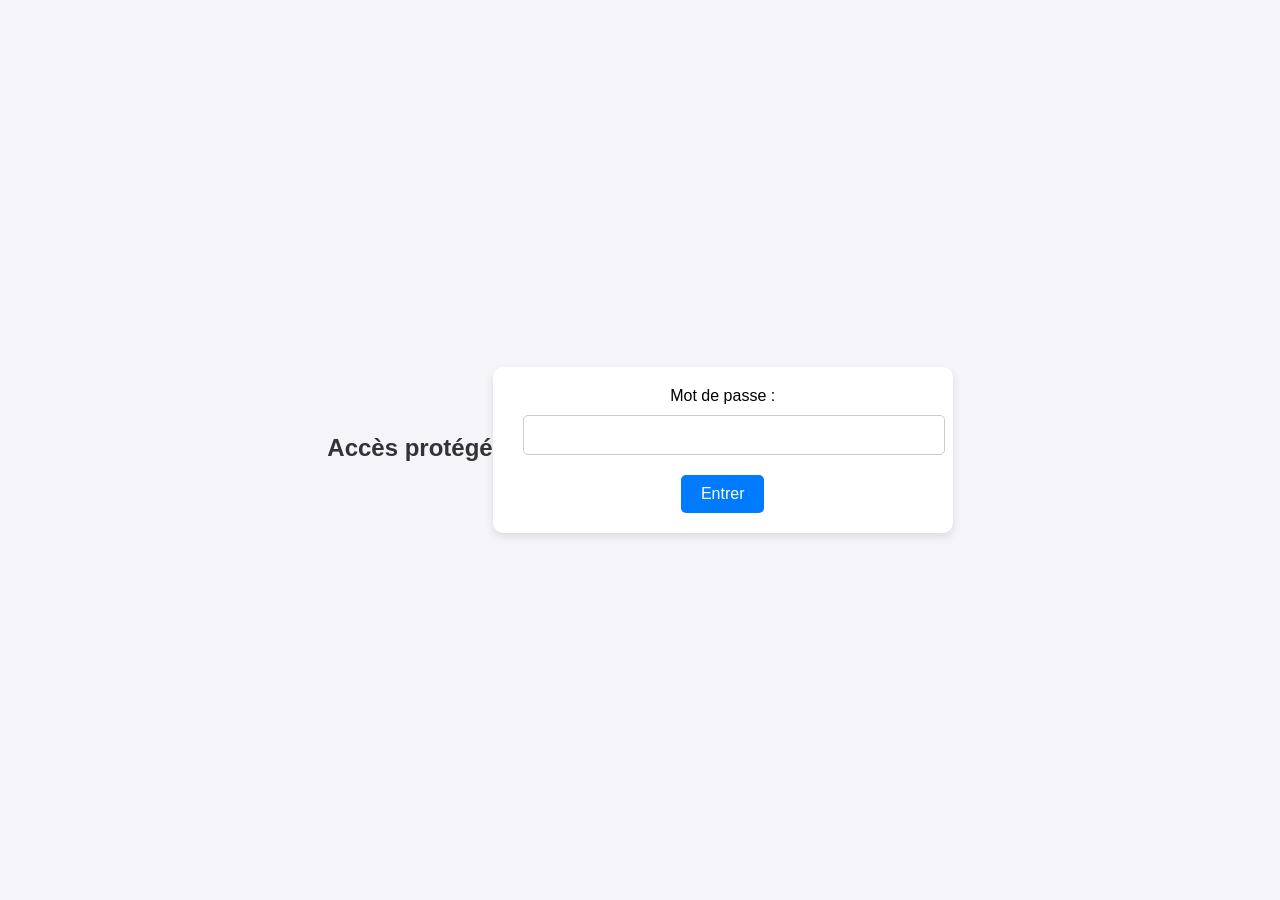
<file: index.html>
<!DOCTYPE html>
<html lang="en">
<head>
    <meta charset="UTF-8">
    <meta name="viewport" content="width=device-width, initial-scale=1.0">
    <title>Moroccan Handicrafts</title>
    <link rel="stylesheet" href="style.css">
    <script>
        // Vérification de l'authentification
        if (sessionStorage.getItem("authenticated") !== "true") {
            // Redirection vers la page de login si non authentifié
            window.location.href = "login.html";
        }
    </script>


</head>
<body>

   <!-- Header with fade-in animation -->
<header class="header">
    <h1>Welcome to Moroccan Handicrafts</h1>
    <p>Discover Moroccan craftsmanship through unique creations.</p>
    
    <!-- Bouton Explore -->
    <div class="button-container">
        <a href="#products" class="btn">Explore Our Products</a>
    </div>
    
    <!-- Slogan -->
    <div id="slogan" class="slogan-container">
        <h2 class="slogan-text">"From Moroccan hands to your home."</h2>
    </div>
</header>



    <!-- Dynamic carousel -->
    <section class="carousel">
        <div class="carousel-container">
            <div class="carousel-item">
                <img src="photos/tapis.jpg" alt="Berber Rug">
                <div class="carousel-caption">
                    <h2>Berber Rugs</h2>
                    <p>Add a traditional touch to your interior.</p>
                </div>
            </div>
            <div class="carousel-item">
                <img src="photos/bijoux.jpg" alt="Silver Jewelry">
                <div class="carousel-caption">
                    <h2>Silver Jewelry</h2>
                    <p>Finely crafted silver creations by local artisans.</p>
                </div>
            </div>
            <div class="carousel-item">
                <img src="photos/pol.jpg" alt="Artisanal Pottery">
                <div class="carousel-caption">
                    <h2>Artisanal Pottery</h2>
                    <p>Decorative pottery, handmade for a unique look.</p>
                </div>
            </div>
        </div>
    </section>
  
    <!-- Products Section with animation -->
    <section id="products" class="featured-products">
        <h2 class="section-title">Our Products</h2>
        <div class="product-links">
            <div class="product-link">
                <a href="tapis.html">
                    <img src="photos/tapis.jpg" alt="Rugs">
                    <h3>Berber Rugs</h3>
                </a>
            </div>
            <div class="product-link">
                <a href="bijoux.html">
                    <img src="photos/bijoux.jpg" alt="Jewelry">
                    <h3>Silver Jewelry</h3>
                </a>
            </div>
            <div class="product-link">
                <a href="poterie.html">
                    <img src="photos/pol.jpg" alt="Pottery">
                    <h3>Artisanal Pottery</h3>
                </a>
            </div>
        </div>
    </section>

    
    <script src="script.js" defer></script>
<!-- Footer -->
    <footer>
        <p>© 2024 Moroccan Handicrafts. All rights reserved.</p>
    </footer>
</body>
</html>
</file>
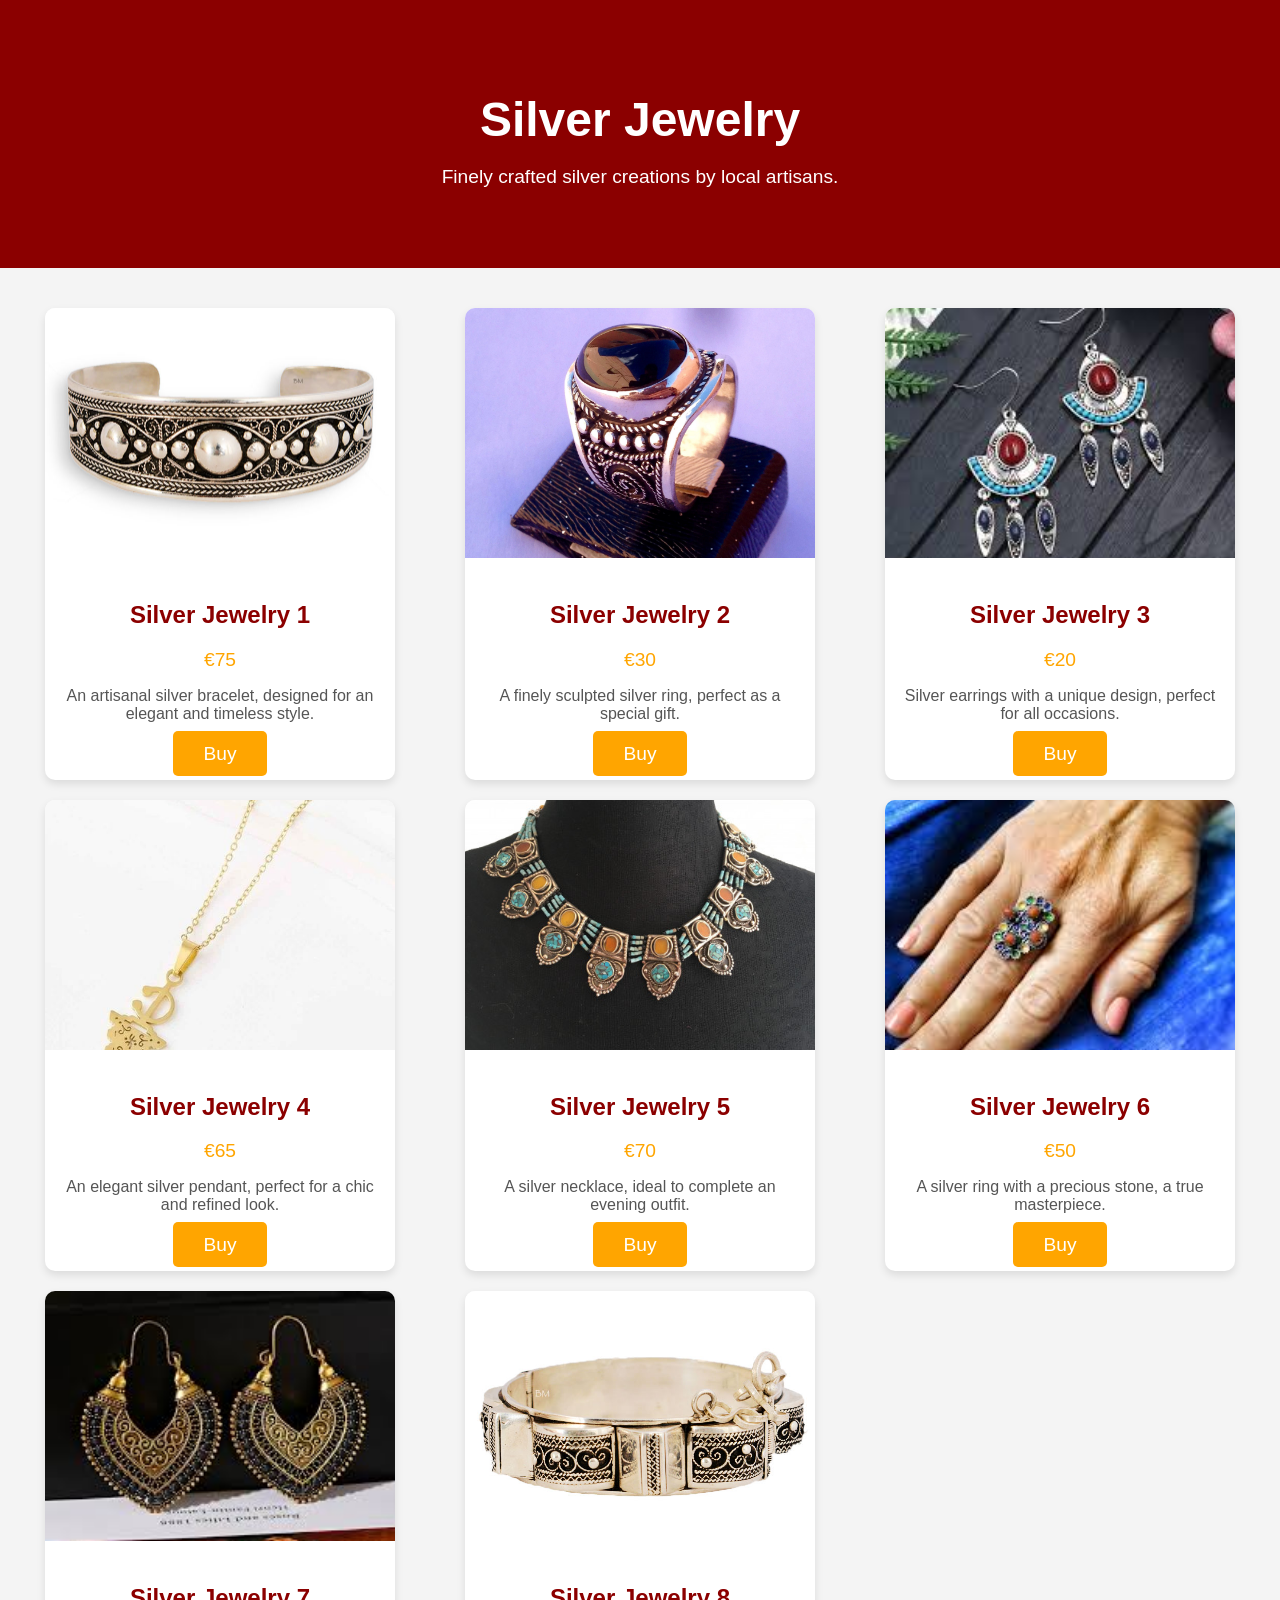
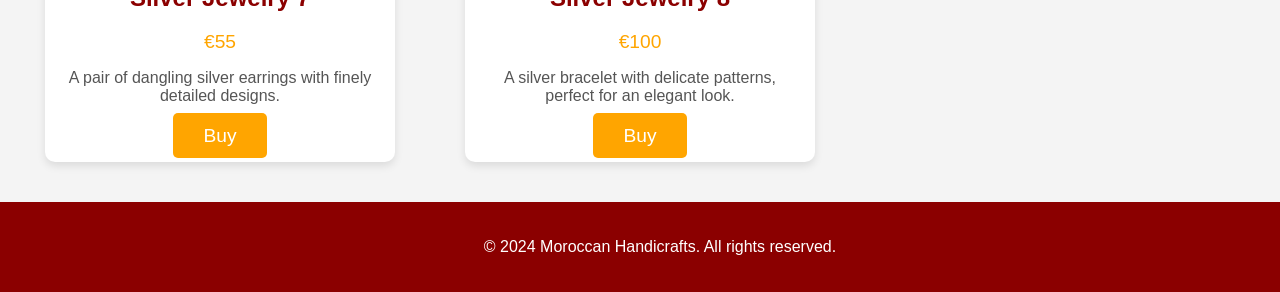
<file: bijoux.html>
<!DOCTYPE html>
<html lang="en">
<head>
    <meta charset="UTF-8">
    <meta name="viewport" content="width=device-width, initial-scale=1.0">
    <title>Silver Jewelry - Moroccan Handicrafts</title>
    <link rel="stylesheet" href="style1.css">
</head>
<body>

    <!-- Header -->
    <header class="header">
        <h1>Silver Jewelry</h1>
        <p>Finely crafted silver creations by local artisans.</p>
    </header>

    <!-- Products Section -->
    <section class="product-list">
        <!-- Jewelry 1 -->
        <div class="product-card">
            <img src="photos/b1.jpg" alt="Silver Jewelry 1">
            <div class="product-details">
                <h3>Silver Jewelry 1</h3>
                <p class="price">€75</p>
                <p class="description">An artisanal silver bracelet, designed for an elegant and timeless style.</p>
                <a href="payement.html" class="btn">Buy</a>
            </div>
        </div>

        <!-- Jewelry 2 -->
        <div class="product-card">
            <img src="photos/b2.jpg" alt="Silver Jewelry 2">
            <div class="product-details">
                <h3>Silver Jewelry 2</h3>
                <p class="price">€30</p>
                <p class="description">A finely sculpted silver ring, perfect as a special gift.</p>
                <a href="payement.html" class="btn">Buy</a>
            </div>
        </div>

        <!-- Jewelry 3 -->
        <div class="product-card">
            <img src="photos/b3.jpg" alt="Silver Jewelry 3">
            <div class="product-details">
                <h3>Silver Jewelry 3</h3>
                <p class="price">€20</p>
                <p class="description">Silver earrings with a unique design, perfect for all occasions.</p>
                <a href="payement.html" class="btn">Buy</a>
            </div>
        </div>

        <!-- Jewelry 4 -->
        <div class="product-card">
            <img src="photos/b4.jpg" alt="Silver Jewelry 4">
            <div class="product-details">
                <h3>Silver Jewelry 4</h3>
                <p class="price">€65</p>
                <p class="description">An elegant silver pendant, perfect for a chic and refined look.</p>
                <a href="payement.html" class="btn">Buy</a>
            </div>
        </div>

        <!-- Jewelry 5 -->
        <div class="product-card">
            <img src="photos/b5.jpg" alt="Silver Jewelry 5">
            <div class="product-details">
                <h3>Silver Jewelry 5</h3>
                <p class="price">€70</p>
                <p class="description">A silver necklace, ideal to complete an evening outfit.</p>
                <a href="payement.html" class="btn">Buy</a>
            </div>
        </div>

        <!-- Jewelry 6 -->
        <div class="product-card">
            <img src="photos/b6.jpg" alt="Silver Jewelry 6">
            <div class="product-details">
                <h3>Silver Jewelry 6</h3>
                <p class="price">€50</p>
                <p class="description">A silver ring with a precious stone, a true masterpiece.</p>
                <a href="payement.html" class="btn">Buy</a>
            </div>
        </div>

        <!-- Jewelry 7 -->
        <div class="product-card">
            <img src="photos/b7.jpg" alt="Silver Jewelry 7">
            <div class="product-details">
                <h3>Silver Jewelry 7</h3>
                <p class="price">€55</p>
                <p class="description">A pair of dangling silver earrings with finely detailed designs.</p>
                <a href="payement.html" class="btn">Buy</a>
            </div>
        </div>

        <!-- Jewelry 8 -->
        <div class="product-card">
            <img src="photos/b8.jpg" alt="Silver Jewelry 8">
            <div class="product-details">
                <h3>Silver Jewelry 8</h3>
                <p class="price">€100</p>
                <p class="description">A silver bracelet with delicate patterns, perfect for an elegant look.</p>
                <a href="payement.html" class="btn">Buy</a>
            </div>
        </div>

    </section>

    <!-- Footer -->
    <footer>
        <p>© 2024 Moroccan Handicrafts. All rights reserved.</p>
    </footer>

</body>
</html>
</file>
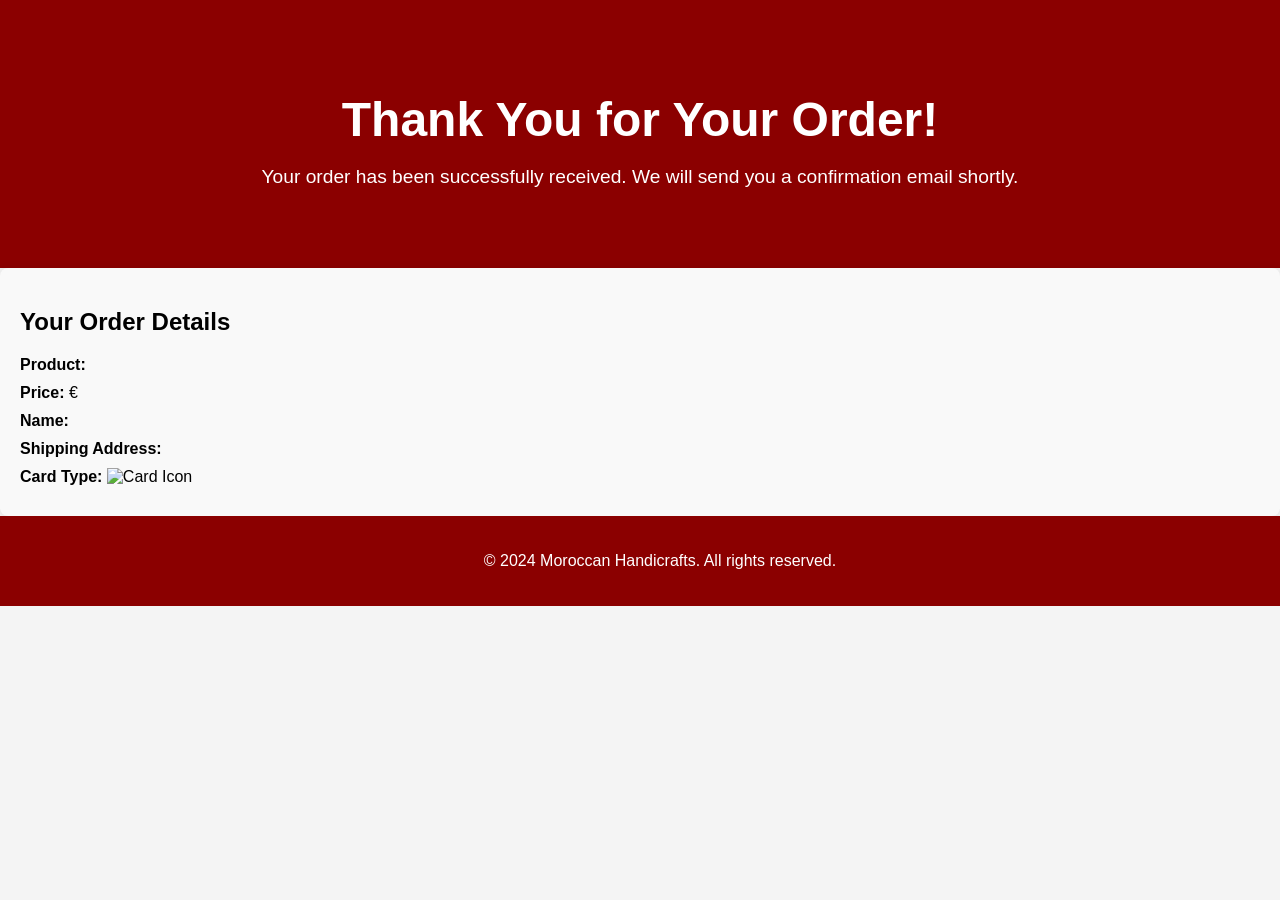
<file: confirmation.html>
<!DOCTYPE html>
<html lang="en">
<head>
    <meta charset="UTF-8">
    <meta name="viewport" content="width=device-width, initial-scale=1.0">
    <title>Order Confirmation - Moroccan Handicrafts</title>
    <link rel="stylesheet" href="style1.css">
</head>
<body>

    <!-- Header -->
    <header class="header">
        <h1>Thank You for Your Order!</h1>
        <p>Your order has been successfully received. We will send you a confirmation email shortly.</p>
    </header>

    <!-- Order Details -->
    <section class="order-details">
        <h2>Your Order Details</h2>
        <p><strong>Product:</strong> <span id="productName"></span></p>
        <p><strong>Price:</strong> <span id="productPrice"></span> €</p>
        <p><strong>Name:</strong> <span id="fullName"></span></p>
        <p><strong>Shipping Address:</strong> <span id="address"></span></p>
        <p><strong>Card Type:</strong> <span id="cardType"></span> <img id="cardTypeImg" class="card-icon" alt="Card Icon"></p>
    </section>

    <!-- Footer -->
    <footer>
        <p>© 2024 Moroccan Handicrafts. All rights reserved.</p>
    </footer>

    <script>
        // Retrieve the stored information from sessionStorage
        const productName = sessionStorage.getItem('productName');
        const productPrice = sessionStorage.getItem('productPrice');
        const fullName = sessionStorage.getItem('fullName');
        const address = sessionStorage.getItem('address');
        const cardType = sessionStorage.getItem('cardType');

        // Check if the data is available
        if (!productName || !productPrice || !fullName || !address || !cardType) {
            console.error("Some data is missing in sessionStorage.");
            alert("Missing data, please verify your information.");
        }

        // Display the information on the page
        document.getElementById("productName").textContent = productName;
        document.getElementById("productPrice").textContent = productPrice;
        document.getElementById("fullName").textContent = fullName;
        document.getElementById("address").textContent = address;
        document.getElementById("cardType").textContent = cardType;

        // Display the card icon based on the selected card type
        const cardIcon = document.getElementById("cardTypeImg");
        if (cardType === "Visa") {
            cardIcon.src = "photos/visa.png";
        } else if (cardType === "MasterCard") {
            cardIcon.src = "photos/master.png";
        } else if (cardType === "American Express") {
            cardIcon.src = "photos/amer.png";
        } else if (cardType === "Discover") {
            cardIcon.src = "photos/discover.png";
        }

        // Optional: Clear the sessionStorage data after displaying
        sessionStorage.clear();
    </script>

</body>
</html>
</file>
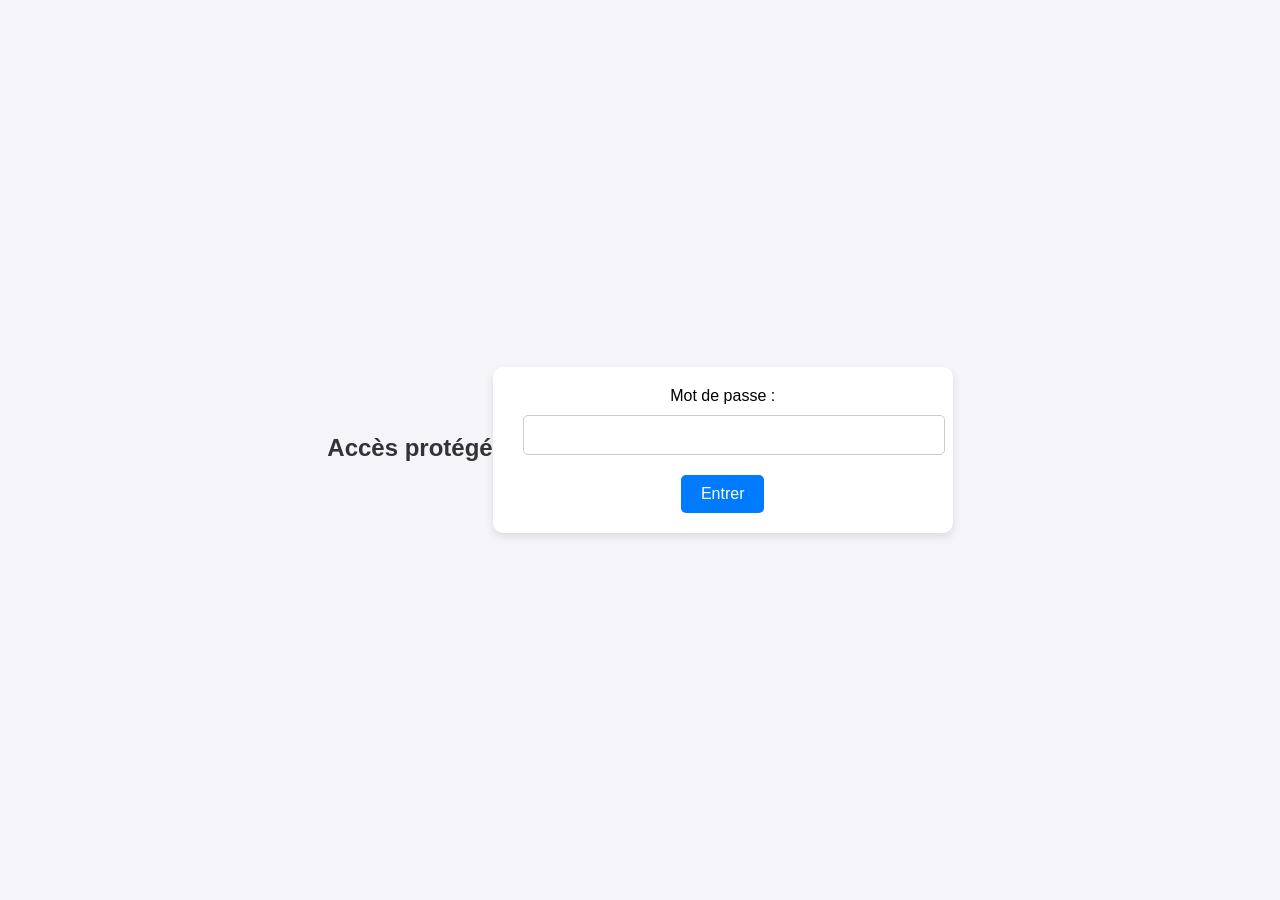
<file: login.html>
<!DOCTYPE html>
<html lang="en">
<head>
    <meta charset="UTF-8">
    <meta name="viewport" content="width=device-width, initial-scale=1.0">
    <title>Login</title>
    <link rel="stylesheet" href="login.css"> <!-- Lien vers le fichier CSS -->
    <script>
        function checkPassword(event) {
            event.preventDefault();
            const password = document.getElementById("password").value;

            // Vérifier le mot de passe correct
            if (password === "DroitPub2024") {
                sessionStorage.setItem("authenticated", "true"); // Session valable uniquement jusqu'à la fermeture du navigateur
                window.location.href = "index.html"; // Redirige vers la page principale
            } else {
                alert("Mot de passe incorrect. Réessayez !");
                document.getElementById("password").value = ""; // Effacer le champ de mot de passe
            }
        }
    </script>
</head>
<body>
    <h1>Accès protégé</h1>
    <form onsubmit="checkPassword(event)">
        <label for="password">Mot de passe :</label>
        <input type="password" id="password" required>
        <button type="submit">Entrer</button>
    </form>
</body>
</html>
</file>
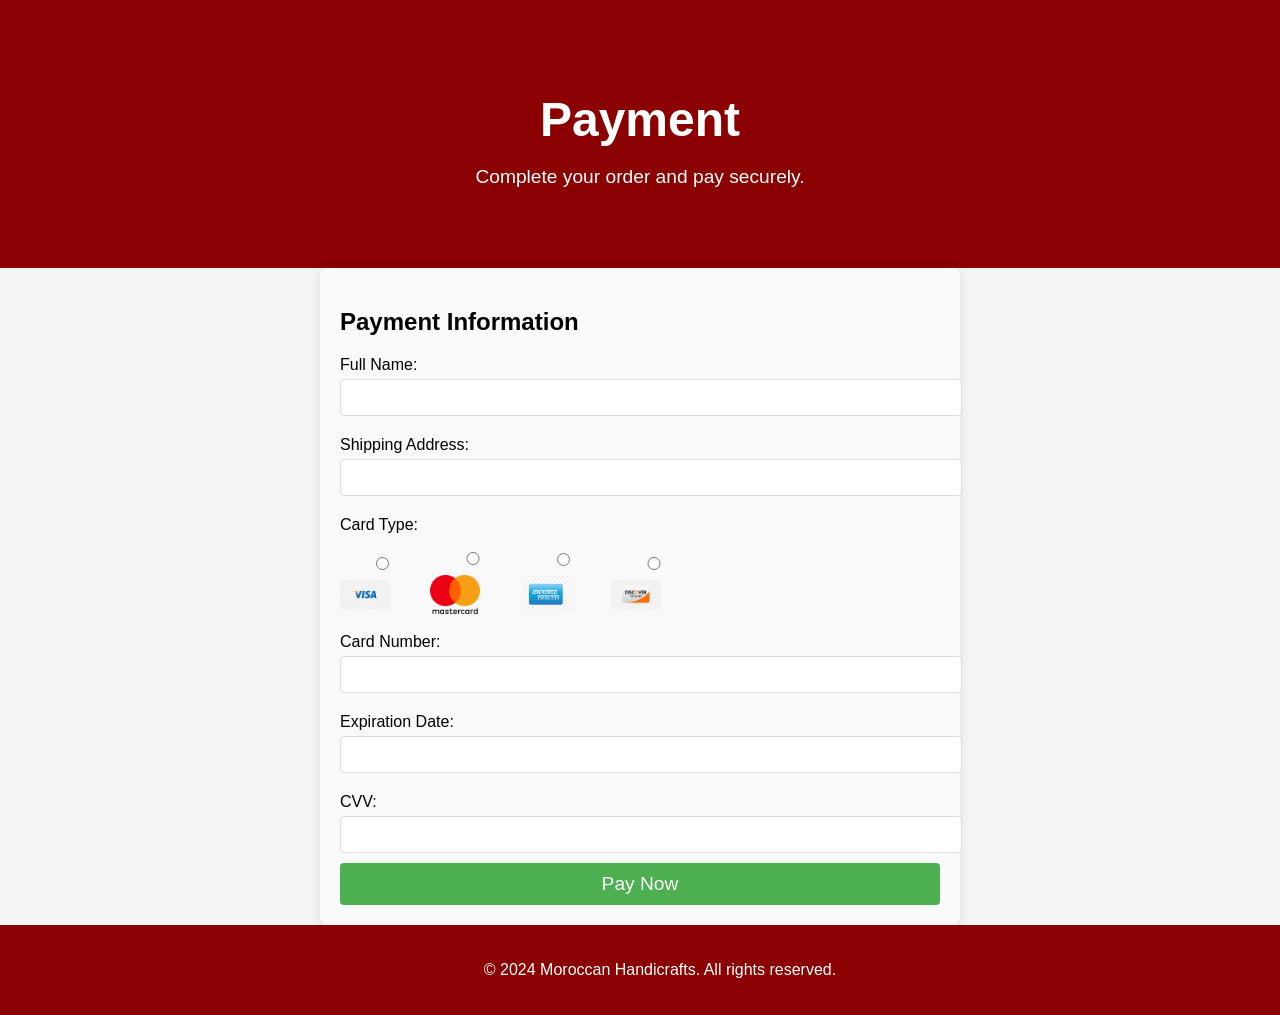
<file: payement.html>
<!DOCTYPE html>
<html lang="en">
<head>
    <meta charset="UTF-8">
    <meta name="viewport" content="width=device-width, initial-scale=1.0">
    <title>Payment - Moroccan Handicrafts</title>
    <link rel="stylesheet" href="style1.css">
</head>
<body>

    <!-- Header -->
    <header class="header">
        <h1>Payment</h1>
        <p>Complete your order and pay securely.</p>
    </header>

    <!-- Payment Form -->
    <section class="payment-form">
        <h2>Payment Information</h2>
        <form id="payment-form" onsubmit="storeOrderDetails(event)">
            <label for="fullName">Full Name:</label>
            <input type="text" id="fullName" name="fullName" required>

            <label for="address">Shipping Address:</label>
            <input type="text" id="address" name="address" required>

            <label for="cardType">Card Type:</label>
            <div class="card-type">
                <label for="visa">
                    <input type="radio" id="visa" name="cardType" value="Visa" required>
                    <img src="photos/visa.png" alt="Visa" class="card-icon">
                </label>
                <label for="mastercard">
                    <input type="radio" id="mastercard" name="cardType" value="MasterCard" required>
                    <img src="photos/master.png" alt="MasterCard" class="card-icon">
                </label>
                <label for="amex">
                    <input type="radio" id="amex" name="cardType" value="American Express" required>
                    <img src="photos/amer.png" alt="American Express" class="card-icon">
                </label>
                <label for="discover">
                    <input type="radio" id="discover" name="cardType" value="Discover" required>
                    <img src="photos/discover.png" alt="Discover" class="card-icon">
                </label>
            </div>

            <label for="cardNumber">Card Number:</label>
            <input type="text" id="cardNumber" name="cardNumber" required>

            <label for="expiryDate">Expiration Date:</label>
            <input type="text" id="expiryDate" name="expiryDate" required>

            <label for="cvv">CVV:</label>
            <input type="text" id="cvv" name="cvv" required>

            <button type="submit" class="btn">Pay Now</button>
        </form>
    </section>

    <!-- Footer -->
    <footer>
        <p>© 2024 Moroccan Handicrafts. All rights reserved.</p>
    </footer>

<script>
    // Function to store order details in sessionStorage
    function storeOrderDetails(event) {
        event.preventDefault(); // Prevent the form from submitting by default
        
        // Retrieve form values
        const fullName = document.getElementById("fullName").value;
        const address = document.getElementById("address").value;
        const cardType = document.querySelector('input[name="cardType"]:checked').value;

        // Store the information in sessionStorage
        sessionStorage.setItem('fullName', fullName);
        sessionStorage.setItem('address', address);
        sessionStorage.setItem('cardType', cardType);

        // Example product (this can be dynamic based on your cart)
        const productName = "Berber Rug 1";
        const productPrice = 150;

        sessionStorage.setItem('productName', productName);
        sessionStorage.setItem('productPrice', productPrice);

        // Redirect to the confirmation page
        window.location.href = "confirmation.html"; // Ensure this page exists
    }
</script>

</body>
</html>
</file>
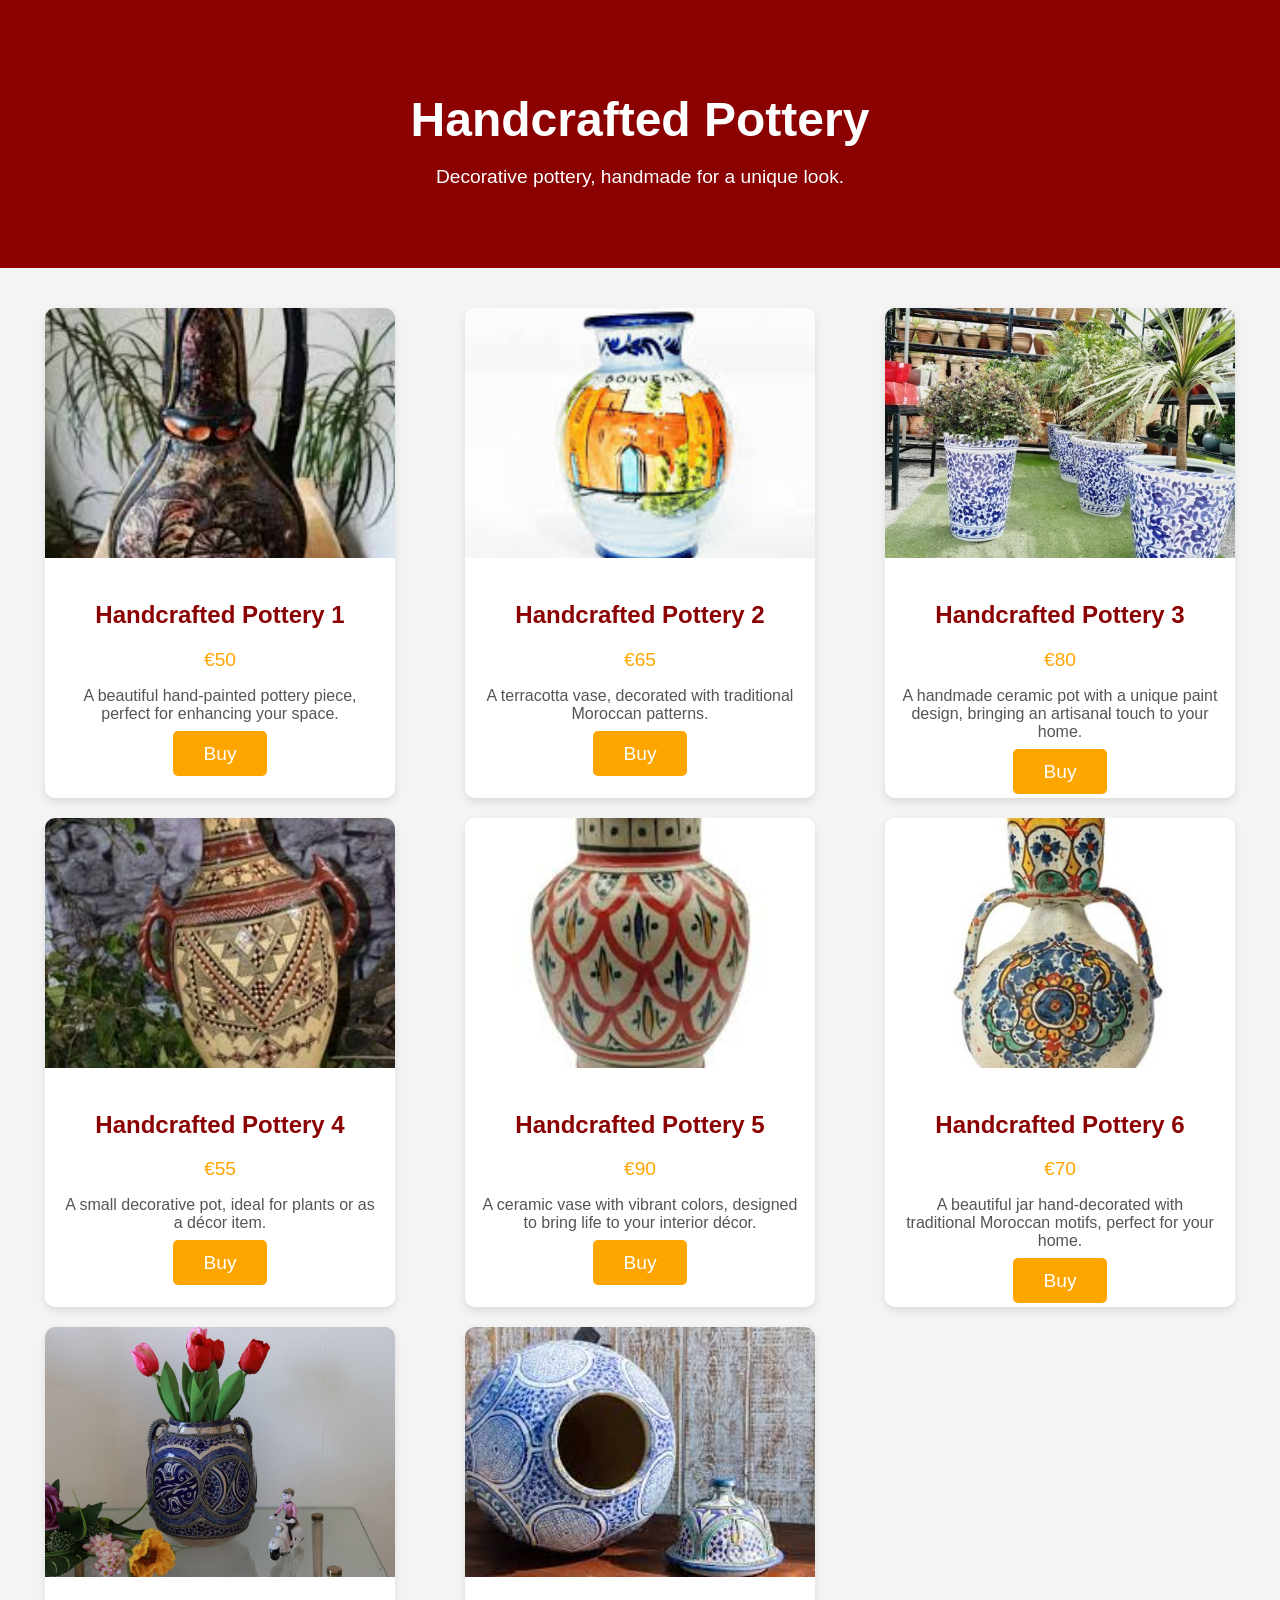
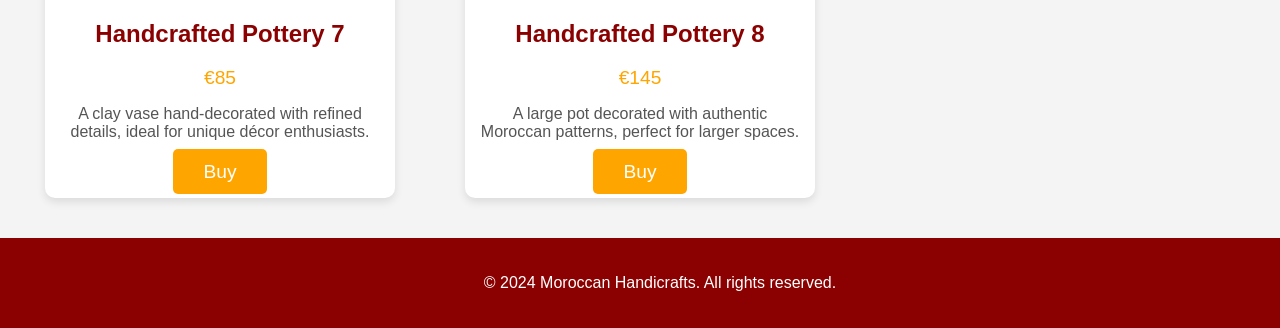
<file: poterie.html>
<!DOCTYPE html>
<html lang="en">
<head>
    <meta charset="UTF-8">
    <meta name="viewport" content="width=device-width, initial-scale=1.0">
    <title>Handcrafted Pottery - Moroccan Handicrafts</title>
    <link rel="stylesheet" href="style1.css">
</head>
<body>

    <!-- Header -->
    <header class="header">
        <h1>Handcrafted Pottery</h1>
        <p>Decorative pottery, handmade for a unique look.</p>
    </header>

    <!-- Products Section -->
    <section class="product-list">
        <!-- Pottery 1 -->
        <div class="product-card">
            <img src="photos/p1.jpg" alt="Handcrafted Pottery 1">
            <div class="product-details">
                <h3>Handcrafted Pottery 1</h3>
                <p class="price">€50</p>
                <p class="description">A beautiful hand-painted pottery piece, perfect for enhancing your space.</p>
                <a href="payement.html" class="btn">Buy</a>
            </div>
        </div>

        <!-- Pottery 2 -->
        <div class="product-card">
            <img src="photos/p2.jpg" alt="Handcrafted Pottery 2">
            <div class="product-details">
                <h3>Handcrafted Pottery 2</h3>
                <p class="price">€65</p>
                <p class="description">A terracotta vase, decorated with traditional Moroccan patterns.</p>
                <a href="payement.html" class="btn">Buy</a>
            </div>
        </div>

        <!-- Pottery 3 -->
        <div class="product-card">
            <img src="photos/p3.jpg" alt="Handcrafted Pottery 3">
            <div class="product-details">
                <h3>Handcrafted Pottery 3</h3>
                <p class="price">€80</p>
                <p class="description">A handmade ceramic pot with a unique paint design, bringing an artisanal touch to your home.</p>
                <a href="payement.html" class="btn">Buy</a>
            </div>
        </div>

        <!-- Pottery 4 -->
        <div class="product-card">
            <img src="photos/p4.jpg" alt="Handcrafted Pottery 4">
            <div class="product-details">
                <h3>Handcrafted Pottery 4</h3>
                <p class="price">€55</p>
                <p class="description">A small decorative pot, ideal for plants or as a décor item.</p>
                <a href="payement.html" class="btn">Buy</a>
            </div>
        </div>

        <!-- Pottery 5 -->
        <div class="product-card">
            <img src="photos/p5.jpg" alt="Handcrafted Pottery 5">
            <div class="product-details">
                <h3>Handcrafted Pottery 5</h3>
                <p class="price">€90</p>
                <p class="description">A ceramic vase with vibrant colors, designed to bring life to your interior décor.</p>
                <a href="payement.html" class="btn">Buy</a>
            </div>
        </div>

        <!-- Pottery 6 -->
        <div class="product-card">
            <img src="photos/p6.jpg" alt="Handcrafted Pottery 6">
            <div class="product-details">
                <h3>Handcrafted Pottery 6</h3>
                <p class="price">€70</p>
                <p class="description">A beautiful jar hand-decorated with traditional Moroccan motifs, perfect for your home.</p>
                <a href="payement.html" class="btn">Buy</a>
            </div>
        </div>

        <!-- Pottery 7 -->
        <div class="product-card">
            <img src="photos/p7.jpg" alt="Handcrafted Pottery 7">
            <div class="product-details">
                <h3>Handcrafted Pottery 7</h3>
                <p class="price">€85</p>
                <p class="description">A clay vase hand-decorated with refined details, ideal for unique décor enthusiasts.</p>
                <a href="payement.html" class="btn">Buy</a>
            </div>
        </div>

        <!-- Pottery 8 -->
        <div class="product-card">
            <img src="photos/p8.jpg" alt="Handcrafted Pottery 8">
            <div class="product-details">
                <h3>Handcrafted Pottery 8</h3>
                <p class="price">€145</p>
                <p class="description">A large pot decorated with authentic Moroccan patterns, perfect for larger spaces.</p>
                <a href="payement.html" class="btn">Buy</a>
            </div>
        </div>

    </section>

    <!-- Footer -->
    <footer>
        <p>© 2024 Moroccan Handicrafts. All rights reserved.</p>
    </footer>

</body>
</html>
</file>
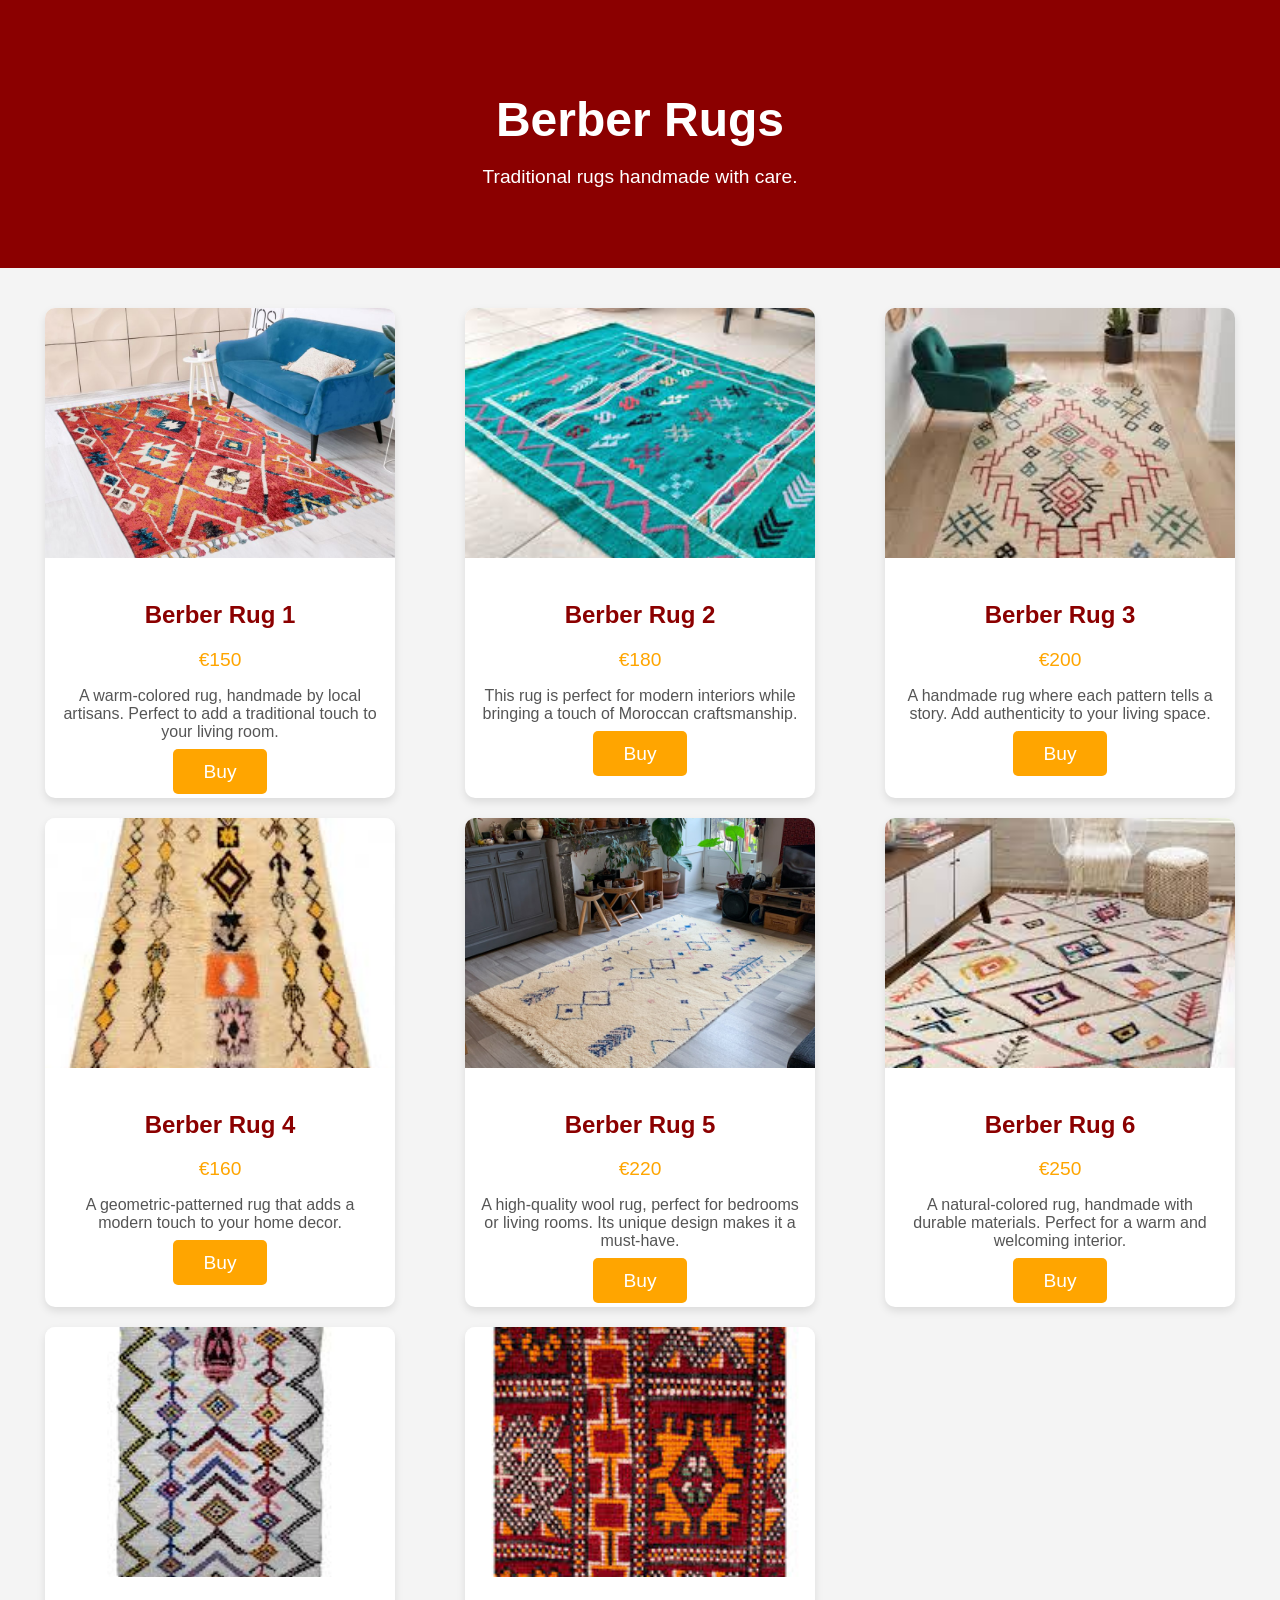
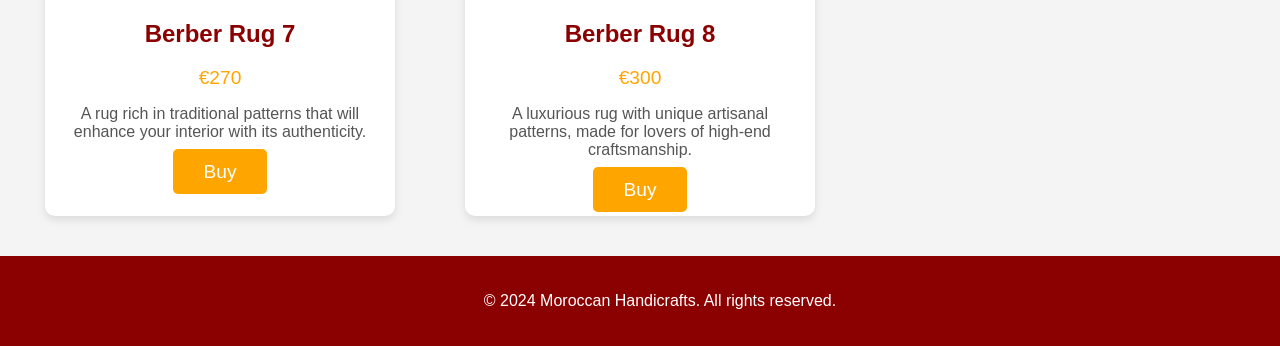
<file: tapis.html>
<!DOCTYPE html>
<html lang="en">
<head>
    <meta charset="UTF-8">
    <meta name="viewport" content="width=device-width, initial-scale=1.0">
    <title>Berber Rugs - Moroccan Handicrafts</title>
    <link rel="stylesheet" href="style1.css">
</head>
<body>

    <!-- Header -->
    <header class="header">
        <h1>Berber Rugs</h1>
        <p>Traditional rugs handmade with care.</p>
    </header>

    <!-- Products Section -->
    <section class="product-list">
        <!-- Rug 1 -->
        <div class="product-card">
            <img src="photos/tapis2.jpg" alt="Berber Rug 1">
            <div class="product-details">
                <h3>Berber Rug 1</h3>
                <p class="price">€150</p>
                <p class="description">A warm-colored rug, handmade by local artisans. Perfect to add a traditional touch to your living room.</p>
                <a href="payement.html" class="btn">Buy</a>
            </div>
        </div>

        <!-- Rug 2 -->
        <div class="product-card">
            <img src="photos/tapis3.jpg" alt="Berber Rug 2">
            <div class="product-details">
                <h3>Berber Rug 2</h3>
                <p class="price">€180</p>
                <p class="description">This rug is perfect for modern interiors while bringing a touch of Moroccan craftsmanship.</p>
                <a href="payement.html" class="btn">Buy</a>
            </div>
        </div>

        <!-- Rug 3 -->
        <div class="product-card">
            <img src="photos/tapis1.jpg" alt="Berber Rug 3">
            <div class="product-details">
                <h3>Berber Rug 3</h3>
                <p class="price">€200</p>
                <p class="description">A handmade rug where each pattern tells a story. Add authenticity to your living space.</p>
                <a href="payement.html" class="btn">Buy</a>
            </div>
        </div>

        <!-- Rug 4 -->
        <div class="product-card">
            <img src="photos/tapis4.jpg" alt="Berber Rug 4">
            <div class="product-details">
                <h3>Berber Rug 4</h3>
                <p class="price">€160</p>
                <p class="description">A geometric-patterned rug that adds a modern touch to your home decor.</p>
                <a href="payement.html" class="btn">Buy</a>
            </div>
        </div>

        <!-- Rug 5 -->
        <div class="product-card">
            <img src="photos/tapis5.jpg" alt="Berber Rug 5">
            <div class="product-details">
                <h3>Berber Rug 5</h3>
                <p class="price">€220</p>
                <p class="description">A high-quality wool rug, perfect for bedrooms or living rooms. Its unique design makes it a must-have.</p>
                <a href="payement.html" class="btn">Buy</a>
            </div>
        </div>

        <!-- Rug 6 -->
        <div class="product-card">
            <img src="photos/tapis6.jpg" alt="Berber Rug 6">
            <div class="product-details">
                <h3>Berber Rug 6</h3>
                <p class="price">€250</p>
                <p class="description">A natural-colored rug, handmade with durable materials. Perfect for a warm and welcoming interior.</p>
                <a href="payement.html" class="btn">Buy</a>
            </div>
        </div>

        <!-- Rug 7 -->
        <div class="product-card">
            <img src="photos/tapis7.jpg" alt="Berber Rug 7">
            <div class="product-details">
                <h3>Berber Rug 7</h3>
                <p class="price">€270</p>
                <p class="description">A rug rich in traditional patterns that will enhance your interior with its authenticity.</p>
                <a href="payement.html" class="btn">Buy</a>
            </div>
        </div>

        <!-- Rug 8 -->
        <div class="product-card">
            <img src="photos/tapis8.jpg" alt="Berber Rug 8">
            <div class="product-details">
                <h3>Berber Rug 8</h3>
                <p class="price">€300</p>
                <p class="description">A luxurious rug with unique artisanal patterns, made for lovers of high-end craftsmanship.</p>
                <a href="payement.html" class="btn">Buy</a>
            </div>
        </div>

    </section>

    <!-- Footer -->
    <footer>
        <p>© 2024 Moroccan Handicrafts. All rights reserved.</p>
    </footer>

</body>
</html>
</file>
<file: style.css>
/* Styles globaux */
body {
    font-family: 'Arial', sans-serif;
    margin: 0;
    padding: 0;
    background-color: #f4f4f4;
}

/* En-tête avec animation plus dynamique */
.header {
    text-align: center;
    padding: 60px 20px;
    background-color: #8b0000;
    color: white;
    opacity: 0;
    transform: translateY(-30px);
    animation: fadeInHeader 2s ease-out forwards, slideInHeader 1.5s ease-out forwards;
}

@keyframes fadeInHeader {
    0% { opacity: 0; transform: translateY(-50px); }
    100% { opacity: 1; transform: translateY(0); }
}

@keyframes slideInHeader {
    0% { transform: translateX(-100%); }
    100% { transform: translateX(0); }
}

.header h1 {
    font-size: 3.5rem;
    margin-bottom: 10px;
    text-shadow: 2px 2px 5px rgba(0, 0, 0, 0.4);
}

.header p {
    font-size: 1.3rem;
    margin-bottom: 20px;
}

.header .btn {
    padding: 12px 30px;
    background-color: #ffa500;
    color: white;
    font-size: 1.2rem;
    border: none;
    border-radius: 5px;
    text-decoration: none;
    cursor: pointer;
    transition: background-color 0.3s ease, transform 0.3s ease;
}

.header .btn:hover {
    background-color: #cc8400;
    transform: scale(1.1);
}

/* Carrousel avec défilement automatique */
.carousel {
    position: relative;
    width: 100%;
    overflow: hidden;
    animation: slideInCarousel 1.5s ease-out forwards;
}

@keyframes slideInCarousel {
    0% { transform: translateX(100%); }
    100% { transform: translateX(0); }
}

.carousel-container {
    display: flex;
    transition: transform 1s ease-in-out;
}

.carousel-item {
    min-width: 100%;
    position: relative;
}

.carousel-item img {
    width: 100%;
    height: 500px;
    object-fit: cover;
}

.carousel-caption {
    position: absolute;
    bottom: 20px;
    left: 30px;
    color: white;
    background-color: rgba(0, 0, 0, 0.5);
    padding: 10px;
    border-radius: 5px;
    transform: translateY(20px);
    opacity: 0;
    animation: fadeInCaption 1.5s ease-in-out forwards;
}

@keyframes fadeInCaption {
    0% { opacity: 0; transform: translateY(20px); }
    100% { opacity: 1; transform: translateY(0); }
}

.carousel-caption h2 {
    font-size: 2rem;
    margin: 0;
}

.carousel-caption p {
    font-size: 1.2rem;
}

/* Section Produits */
.featured-products {
    padding: 60px 20px;
    background-color: #fafafa;
    animation: fadeInSection 2s ease-out forwards;
}

@keyframes fadeInSection {
    0% { opacity: 0; transform: translateY(30px); }
    100% { opacity: 1; transform: translateY(0); }
}

.featured-products .section-title {
    text-align: center;
    font-size: 3rem;
    color: #8b0000;
    margin-bottom: 30px;
    text-shadow: 1px 1px 5px rgba(0, 0, 0, 0.3);
}

/* Animation des produits avec un décalage */
.product-links {
    display: flex;
    justify-content: space-around;
    margin-bottom: 30px;
    animation: fadeInProductLinks 1.5s ease-out forwards;
}

@keyframes fadeInProductLinks {
    0% { opacity: 0; transform: translateY(30px); }
    100% { opacity: 1; transform: translateY(0); }
}

.product-link img {
    width: 250px;
    height: 250px;
    object-fit: cover;
    border-radius: 8px;
    transition: transform 0.3s ease, filter 0.3s ease, box-shadow 0.3s ease;
}

.product-link h3 {
    margin-top: 10px;
    font-size: 1.7rem;
    color: #8b0000;
    transition: color 0.3s ease, transform 0.3s ease;
}

.product-link:hover img {
    transform: scale(1.1) rotate(3deg); /* Zoom et rotation */
    filter: brightness(1.1);
    box-shadow: 0px 5px 15px rgba(0, 0, 0, 0.1); /* Ombre douce */
}

.product-link:hover h3 {
    color: #ffa500;
    transform: translateY(-10px); /* Titre qui remonte légèrement */
}






/* Slogan dynamique */
/* Style pour le conteneur du slogan */
/* Slogan dynamique */
.slogan-container {
    text-align: center;
    margin-top: 20px;
    padding: 20px;
    font-size: 2rem; /* Taille de police agrandie pour le slogan */
    font-family: 'Poppins', sans-serif; /* Une police moderne */
    font-weight: bold;
    background: linear-gradient(90deg, #ff6f61, #ffcc00); /* Dégradé de couleurs plus vivantes */
    color: white; /* Couleur du texte */
    border-radius: 10px; /* Coins arrondis */
    box-shadow: 0 4px 10px rgba(0, 0, 0, 0.2); /* Ombre pour donner de la profondeur */
    display: inline-block; /* Garde la forme compacte autour du texte */
    opacity: 0; /* Commence invisible */
    transform: scale(0.9); /* Commence légèrement réduit */
    animation: fadeInScale 2s ease forwards; /* Animation d'apparition */
}

/* Animation pour l'apparition du slogan */
@keyframes fadeInScale {
    0% {
        opacity: 0;
        transform: scale(0.9);
    }
    100% {
        opacity: 1;
        transform: scale(1);
    }
}

/* Ajouter un effet d'ombre au texte pour le rendre plus lisible */
.slogan-container h2 {
    text-shadow: 2px 4px 6px rgba(0, 0, 0, 0.3);
    margin: 0; /* Enlève les marges par défaut */
    line-height: 1.2; /* Ajuste l'espacement des lignes */
}

/* Bouton Explore Our Products */
.header .btn {
    padding: 12px 30px;
    background-color: #ff6f61; /* Un ton plus dynamique */
    color: white;
    font-size: 1.2rem;
    border: none;
    border-radius: 5px;
    text-decoration: none;
    cursor: pointer;
    transition: background-color 0.3s ease, transform 0.3s ease;
}

.header .btn:hover {
    background-color: #ffcc00; /* Couleur de survol en jaune vif */
    transform: scale(1.1);
}
/* Footer */
footer {
    background-color: #8b0000;
    color: white;
    text-align: center;
    padding: 20px;
    position: relative;
    bottom: 0;
    width: 100%;
}
</file>
<file: style1.css>
/* Styles globaux */
body {
    font-family: Arial, sans-serif;
    margin: 0;
    padding: 0;
    background-color: #f4f4f4;
}

/* En-tête */
.header {
    text-align: center;
    padding: 60px 20px;
    background-color: #8b0000;
    color: white;
}

.header h1 {
    font-size: 3rem;
    margin-bottom: 10px;
}

.header p {
    font-size: 1.2rem;
    margin-bottom: 20px;
}

/* Section Produits */
.product-list {
    display: grid;
    grid-template-columns: repeat(auto-fill, minmax(300px, 1fr));
    gap: 20px;
    padding: 40px 20px;
    justify-items: center;
}

.product-card {
    background-color: white;
    border-radius: 10px;
    box-shadow: 0 4px 8px rgba(0, 0, 0, 0.1);
    transition: transform 0.3s ease, box-shadow 0.3s ease;
    overflow: hidden;
    max-width: 350px;
    width: 100%;
    text-align: center;
    position: relative;
}

.product-card img {
    width: 100%;
    height: 250px;
    object-fit: cover;
    transition: transform 0.3s ease;
}

/* Effet de zoom sur l'image */
.product-card:hover img {
    transform: scale(1.1);
}

/* Détails du produit */
.product-details {
    padding: 15px;
}

.product-details h3 {
    font-size: 1.5rem;
    color: #8b0000;
    margin-bottom: 10px;
}

.product-details .price {
    font-size: 1.2rem;
    color: #ffa500;
    margin-bottom: 10px;
}

.product-details .description {
    font-size: 1rem;
    color: #555;
    margin-bottom: 20px;
}

/* Animation de transition pour la carte produit */
.product-card:hover {
    transform: translateY(-10px);
    box-shadow: 0 10px 20px rgba(0, 0, 0, 0.2);
}

/* Style du bouton "Acheter" */
.btn {
    padding: 12px 30px;
    background-color: #ffa500;
    color: white;
    font-size: 1.2rem;
    border: none;
    border-radius: 5px;
    text-decoration: none;
    cursor: pointer;
    transition: background-color 0.3s ease, transform 0.3s ease;
}

/* Animation au survol du bouton */
.btn:hover {
    background-color: #cc8400;
    transform: scale(1.1);
}

/* Footer */
footer {
    background-color: #8b0000;
    color: white;
    text-align: center;
    padding: 20px;
    position: relative;
    bottom: 0;
    width: 100%;
}
/* Formulaire de paiement */
.payment-form {
    max-width: 600px;
    margin: 0 auto;
    padding: 20px;
    background-color: #f9f9f9;
    border-radius: 8px;
    box-shadow: 0 0 10px rgba(0, 0, 0, 0.1);
}

.payment-form label {
    display: block;
    margin: 10px 0 5px;
}

.payment-form input {
    width: 100%;
    padding: 10px;
    margin-bottom: 10px;
    border: 1px solid #ddd;
    border-radius: 4px;
}

.payment-form button {
    width: 100%;
    padding: 10px;
    background-color: #4CAF50;
    color: white;
    border: none;
    border-radius: 4px;
    cursor: pointer;
}

.payment-form button:hover {
    background-color: #45a049;
}

.order-details {
    padding: 20px;
    background-color: #f9f9f9;
    border-radius: 8px;
    box-shadow: 0 0 10px rgba(0, 0, 0, 0.1);
}

.order-details p {
    margin: 10px 0;
}
/* Styles des messages d'erreur */
.error-message {
    color: red;
    font-size: 0.9em;
    margin-top: 5px;
    height: 20px;
}
.card-type-selection {
    display: flex;
    gap: 20px;
    margin-bottom: 20px;
}

.card-option {
    display: inline-block;
    cursor: pointer;
    position: relative;
}

.card-option input[type="radio"] {
    display: none; /* Cache le bouton radio */
}

.card-image {
    width: 50px; /* Taille des icônes */
    height: auto;
    border: 2px solid transparent;
    border-radius: 5px;
    transition: transform 0.3s ease, border-color 0.3s ease;
}

.card-option input[type="radio"]:checked + .card-image {
    border: 2px solid #4CAF50; /* Bordure verte lorsque sélectionnée */
    transform: scale(1.1); /* Agrandissement de l'image sélectionnée */
}

.card-option:hover .card-image {
    transform: scale(1.1); /* Effet de survol */
}
/* Style pour les images des cartes de crédit */
.card-type {
    display: flex;
    gap: 15px; /* Espacement entre les icônes */
    align-items: center;
}

.card-icon {
    width: 50px;  /* Ajustez la largeur ici */
    height: auto; /* Maintient le ratio de l'image */
    cursor: pointer; /* Affiche un curseur pointer pour indiquer qu'il est cliquable */
    transition: transform 0.2s ease; /* Animation légère au survol */
}

.card-icon:hover {
    transform: scale(1.1); /* Zoom léger au survol */
}
</file>
<file: login.css>
/* Style général */
body {
    font-family: Arial, sans-serif;
    margin: 0;
    padding: 0;
    display: flex;
    justify-content: center;
    align-items: center;
    min-height: 100vh;
    background-color: #f4f4f9;
}

/* Conteneur de la boîte de connexion */
form {
    background-color: white;
    padding: 20px 30px;
    border-radius: 10px;
    box-shadow: 0px 4px 8px rgba(0, 0, 0, 0.1);
    text-align: center;
    width: 100%;
    max-width: 400px;
}

/* Style du titre */
h1 {
    font-size: 24px;
    margin-bottom: 20px;
    color: #333;
}

/* Champ de saisie */
input[type="password"] {
    width: 100%;
    padding: 10px;
    margin: 10px 0 20px;
    border: 1px solid #ccc;
    border-radius: 5px;
    font-size: 16px;
}

/* Bouton */
button {
    background-color: #007BFF;
    color: white;
    font-size: 16px;
    padding: 10px 20px;
    border: none;
    border-radius: 5px;
    cursor: pointer;
    transition: background-color 0.3s ease;
}

button:hover {
    background-color: #0056b3;
}
</file>
